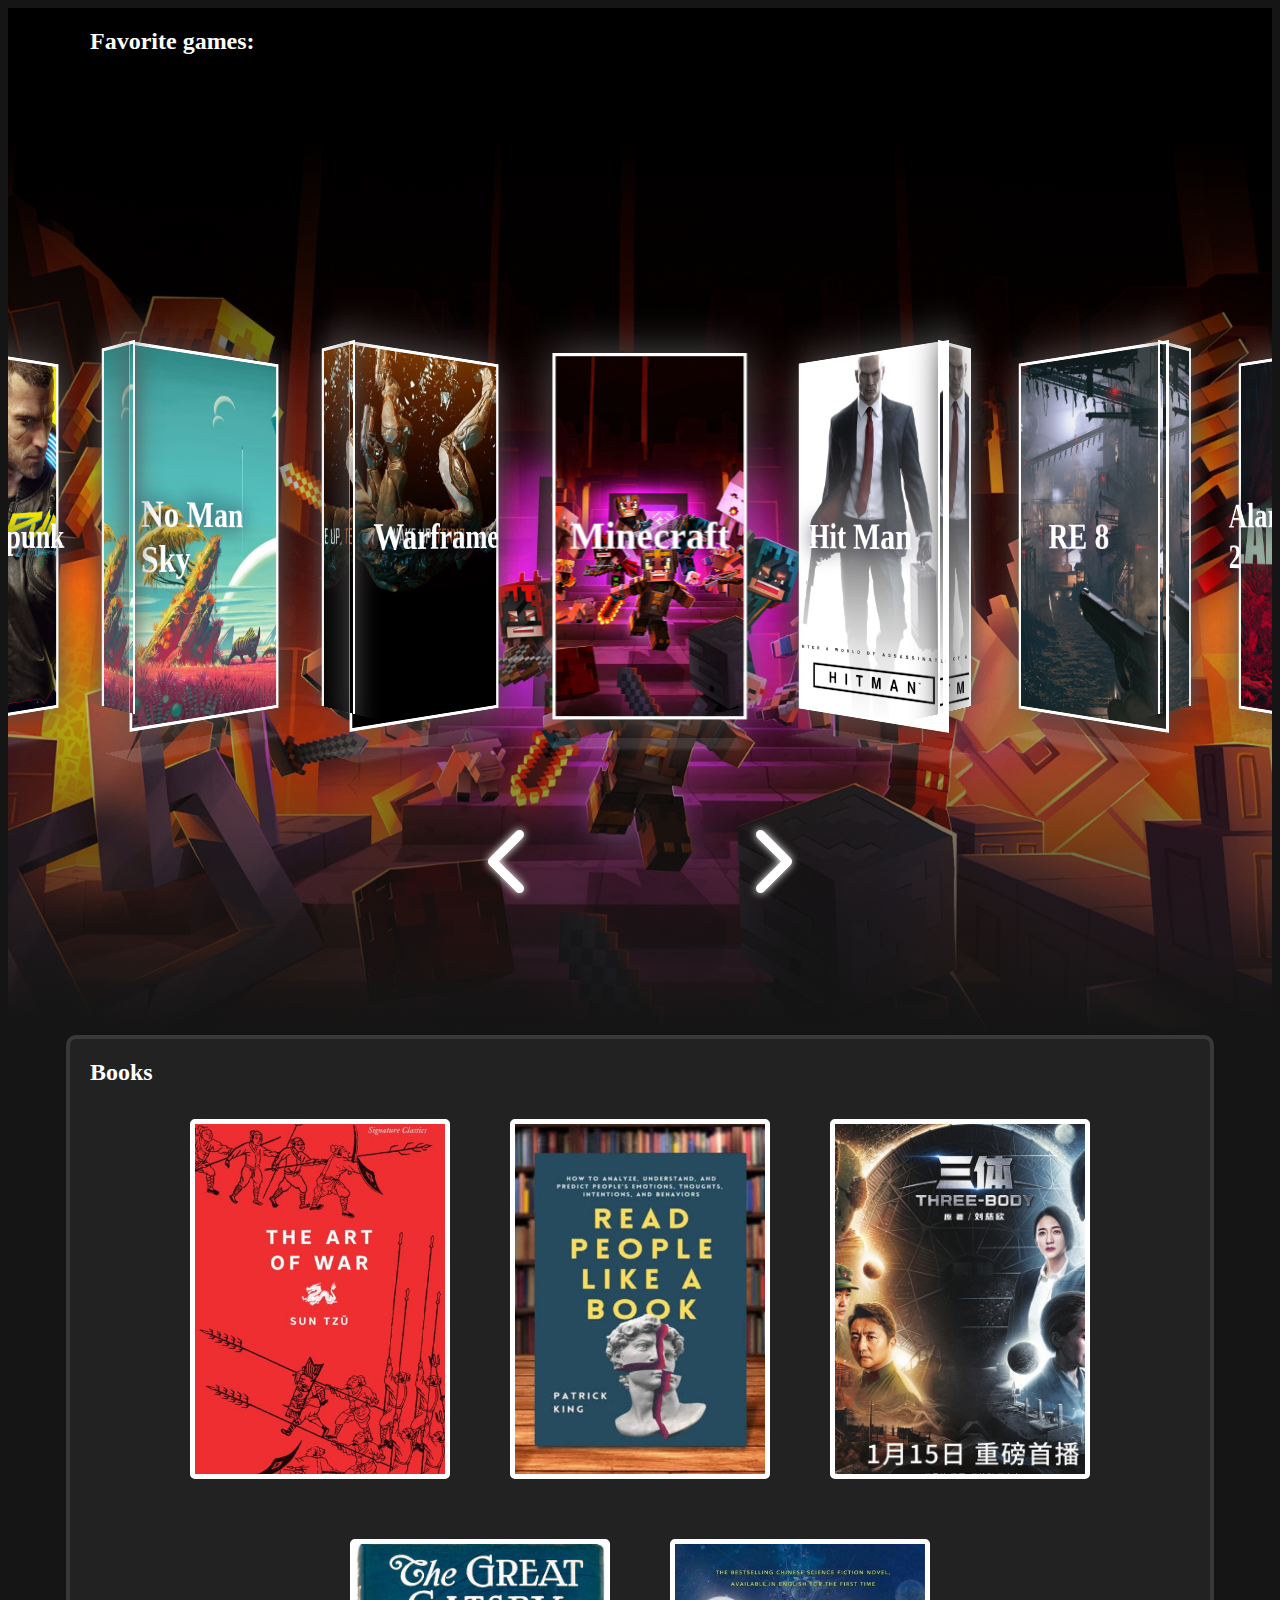
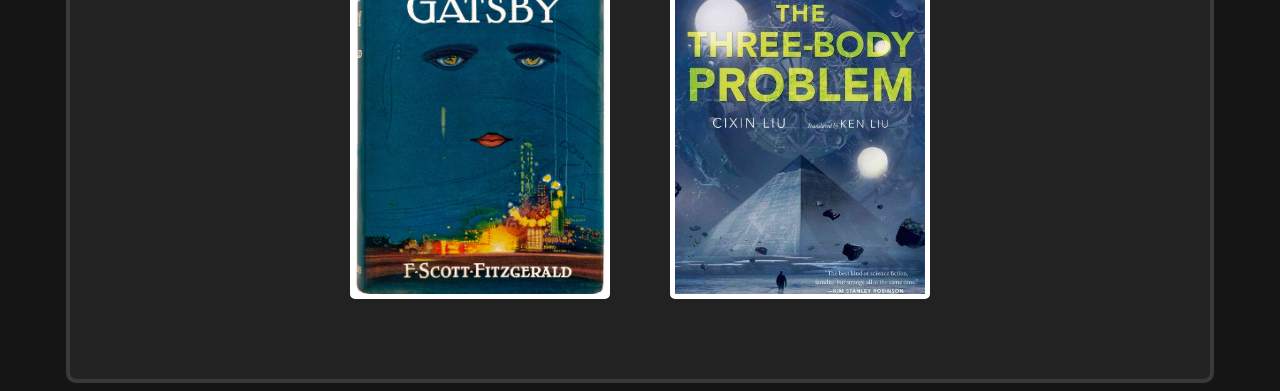
<file: interests.html>
<!DOCTYPE html>
<html lang="en">
<head>
    <meta charset="UTF-8">
    <meta name="viewport" content="width=device-width, initial-scale=1.0">
    <title>Document</title>
    <link rel="stylesheet" href="./css/games.css">
    <link rel="stylesheet" href="./css/book.css">
    <link rel="stylesheet" href="https://static.fontawesome.com/css/fontawesome-app.css">
    <link rel="stylesheet" href="https://cdnjs.cloudflare.com/ajax/libs/font-awesome/6.5.1/css/all.min.css">
    <!-- 引入字体图标 -->
    <!-- 引入字体 -->
    <link rel="stylesheet" href="https://fonts.googleapis.com/css?family=Source+Sans+Pro:300,400&display=swap">
    
<body>
        <!-- ===== Game Start =====-->
        <section id="games" class="content-section">
            <div class="row">
                <div class="section-title padd-15">
                    <h2>Favorite games:</h2>
                </div>
            </div>
            <div class="games-items">
                
                <div class="shell">
                    <div class="shell_body">
                        
                        <div class="button">
                            <div class="prev"><i class="fa-solid fa-chevron-left"></i></div>
                            <div class="next"><i class="fa-solid fa-chevron-right"></i></div>
                        </div>
            
                        <div class="shell_slider">
                            <div class="item">
                                <div class="frame">
                                    <!-- Amazon -->
                                    <div class="box front">
                                        <h1>Cyberpunk</h1>
                                        <span></span>
                                    </div>
                                    <div class="box left"></div>
                                    <div class="box right"></div>
                                </div>
                            </div>
                            
                            <div class="item">
                                <div class="frame">
                                    <!-- Google -->
                                    <div class="box front">
                                        <h1>No Man Sky</h1>
                                        <span></span>
                                    </div>
                                    <div class="box left"></div>
                                    <div class="box right"></div>
                                </div>
                            </div>
                            <div class="item">
                                <div class="frame">
                                    <!-- Google -->
                                    <div class="box front">
                                        <h1>Warframe</h1>
                                        <span></span>
                                    </div>
                                    <div class="box left"></div>
                                    <div class="box right"></div>
                                </div>
                            </div>
                            <div class="item">
                                <div class="frame">
                                    <!-- Google -->
                                    <div class="box front">
                                        <h1>Minecraft</h1>
                                        <span></span>
                                    </div>
                                    <div class="box left"></div>
                                    <div class="box right"></div>
                                </div>
                            </div>
                            <div class="item">
                                <div class="frame">
                                    <!-- Google -->
                                    <div class="box front">
                                        <h1>Hit Man</h1>
                                        <span></span>
                                    </div>
                                    <div class="box left"></div>
                                    <div class="box right"></div>
                                </div>
                            </div>
                            <div class="item">
                                <div class="frame">
                                    <!-- Google -->
                                    <div class="box front">
                                        <h1>RE 8</h1>
                                        <span></span>
                                    </div>
                                    <div class="box left"></div>
                                    <div class="box right"></div>
                                </div>
                            </div>
                            <div class="item">
                                <div class="frame">
                                    <!-- Google -->
                                    <div class="box front">
                                        <h1>Alan Wake 2</h1>
                                        <span></span>
                                    </div>
                                    <div class="box left"></div>
                                    <div class="box right"></div>
                                </div>
                            </div>
                            <div class="item">
                                <div class="frame">
                                    <!-- Google -->
                                    <div class="box front">
                                        <h1>Control</h1>
                                        <span></span>
                                    </div>
                                    <div class="box left"></div>
                                    <div class="box right"></div>
                                </div>
                            </div>
                        </div>
                    </div>
                </div>
            </div>
        </section>
        
        <div class="books">
            <div class="sectiontitle">
                <Span>Books</Span>
            </div>
            <section id="books">
            
                <div class="shell">
                    <div class="box">
                        <div class="images">
                            <img src="./image/books-art-of-war.jpg">
                        </div>
                        <div class="content">
                            <h2>Art of War</h2>
                            <p>The style in the painting integrates temptation, fantasy and strangeness
                            </p>
                        </div>
                    </div>
                    <div class="box">
                        <div class="images">
                            <img src="./image/books-read-people.jpg">
                        </div>
                        <div class="content">
                            <h2>Read peopel like a book</h2>
                            <p>The style in the painting integrates temptation, fantasy and strangeness
                            </p>
                        </div>
                    </div>
                    <div class="box">
                        <div class="images">
                            <img src="./image/books-three-body.png">
                        </div>
                        <div class="content">
                            <h2>ZeenChin</h2>
                            <p>The style in the painting integrates temptation, fantasy and strangeness
                            </p>
                        </div>
                    </div>
                    <div class="box">
                        <div class="images">
                            <img src="./image/books-the-great-gatsby.jpg">
                        </div>
                        <div class="content">
                            <h2>ZeenChin</h2>
                            <p>The style in the painting integrates temptation, fantasy and strangeness
                            </p>
                        </div>
                    </div>
                    <div class="box">
                        <div class="images">
                            <img src="./image/books-three-body.jpg">
                        </div>
                        <div class="content">
                            <h2>ZeenChin</h2>
                            <p>The style in the painting integrates temptation, fantasy and strangeness
                            </p>
                        </div>
                    </div>
                </div>
            </section>
        </div>
        
        <!-- ===== Game End =====-->
</body>
<script src="./js/games.js"></script>
</html>
</file>
<file: css/games.css>
@import url('https://fonts.googleapis.com/css2?family=Clicker+Script&family=Poppins:wght@200;300;400;500;600;700&display=swap');
:root {
    --bg-black-900: #151515;
    --bg-black-100: #222222;
    --bg-black-50: #393939;
    --text-black-900: #ffffff;
    --text-black-700: #e9e9e9;
}
#games{
    background: black;
}
#games,
#games .games-items {
    padding: 0;
    margin: 0;
    font-family: 'Poppins' sans-serif;

}
#games .games-items {
    display: flex;
    justify-content: center;
    align-items: center;
    height: 100vh;
    background-size: cover;
    overflow: hidden;
    transition: background-image .7s ease-in-out; 

}
#games .games-items .shell {
    
    position: relative;
    display: flex;
    justify-content: center;
    align-items: center;
    width: 100%;
    height: 100%;
    box-sizing: border-box;
    background: rgba(99, 99, 99, 0.8); 
}
#games .row{
    max-width: 1100px;
  width: 100%;
  margin: auto;
}

#games .games-items .shell .row h2{
    font-size: 55px;
    margin: 0;
}
#games .games-items .shell .button {
    display: flex;
            justify-content: space-between;
            align-items: center;
            width: 380px;
            position: absolute;
            left: 50%;
            transform: translateX(-50%);
            bottom: -80px; 
}
#games .games-items .shell .button .prev,
#games .games-items .shell .button .next {
    transition: transform 0.25s ease;
            z-index: 99999;
            bottom: 5px; 
}

#games .games-items .shell .button .prev i,
#games .games-items .shell .button .next i {
    font-size: 90px;
    color: #fff;
    cursor: pointer;
    text-shadow: 0 0 10px #ffffff; 
}

#games .games-items .shell .shell_body {
    width: 100%;
            transform: scale(.8);
            padding: 20px 0 150px 0; 
}


#games .games-items .shell .shell_slider {
    position: relative;
    transition: transform 1s ease-in-out;
    background: transparent;
} 
#games .games-items .shell .shell_slider .item{
    position: relative;
    float: left;
    margin: 0 20px;
}
#games .games-items .shell .shell_slider .item .frame {
    position: relative;
    width: 100%;
    height: 100%;
    transition: transform 1s ease-in-out;
    transform-style: preserve-3d;
}

#games .games-items .shell .shell_slider .item .frame:after {
    content: "";
    position: absolute;
    bottom: -16%;
    width: 100%;
    height: 60px;
    background: #ffffff1c;
    box-shadow: 0px 0px 15px 5px #ffffff1c;
    transform: rotateX(90deg) translate3d(0px,-20px, 0px);
}


#games .games-items .shell .shell_slider .item .box {
    display: flex;
    flex-direction: column;
    justify-content: center;
    align-items: center;
    position: absolute;
    width: 100%;
    height: 100%;
    border: 4px solid #fff;
    perspective: 1000px;
    transform-style: preserve-3d;
    max-width: 100%; /* Adjust as needed */
    max-height: 100%; /* Adjust as needed */
} 
#games .games-items .shell .shell_slider .item .box h1,
#games .games-items .shell .shell_slider .item .box span {
    color: #fff;
    transform: translateZ(20px);
}

#games .games-items .shell .shell_slider .item .box h1 {
    text-shadow: 0 0 30px #090327;
    font-size: 8vh;
    max-width: 100%;
    max-height: 100%;
    font-size: min(5vw, 5vh); /* Adjust the font size as needed */
}

#games .games-items .shell .shell_slider .item .box span {
    position: absolute;
    bottom: 20px;
    padding: 0 25px;
    text-shadow: 0 0 10px #1f05b4;
} 

#games .games-items .shell .shell_slider .item .front,
#games .games-items .shell .shell_slider .item .left,
#games .games-items .shell .shell_slider .item .right {
    box-shadow: 0 0 50px #535353;
    background-size: cover;
    background-position: 50% 50%;
}

#games .games-items .shell .shell_slider .item .right,
#games .games-items .shell .shell_slider .item .left {
    top: 0;
    width: 60px;
    backface-visibility: hidden;
}

#games .games-items .shell .shell_slider .item .left {
    left: 0;
    border-left-width: 5px;
    transform: translate3d(1px, 0, -60px) rotateY(-90deg);
    transform-origin: 0%;
}

#games .games-items .shell .shell_slider .item .right {
    right: 0;
    border-right-width: 5px;
    transform: translate3d(-1px, 0, -60px) rotateY(90deg);
    transform-origin: 100%;
}
#games .section-title, #games h2{
    color: white;
    padding-bottom: 30px;
  }
#games .row{
    display: flex;
  flex-wrap: wrap;
  position: relative;
}
</file>
<file: css/book.css>
body{
    background-color: var(--bg-black-900);
}
#books {
    display: flex;
    justify-content: center;
    align-items: center;
    min-height: 100vh;
    background-color: var(--bg-black-100);
        }

        #books .shell {
            position: relative;
            min-width: 1000px;
            display: flex;
            justify-content: center;
            flex-wrap: wrap;
            /* 设置3d变化 */
            transform-style: preserve-3d;
            /* 添加透视效果 */
            perspective: 900px;
        }

        #books .shell .box {
            position: relative;
            width: 250px;
            height: 350px;
            transition: 0.3s;
            overflow: hidden;
            margin: 30px;
            transform: rotateY(0deg);
            transition-delay: .1s;
            border-radius: 5px;
            border: #fff 5px solid;
        }

        /* 当鼠标所有卡片的父元素点shell上时，
        所有卡片像Y轴翻转20度 */
        #books .shell:hover .box {
            transform: rotateY(20deg);
        }

        /* 当鼠标悬浮在当前卡片上时，当前卡片的翻转角度为0，
        并放大一点二五倍，加个阴影 */
        #books .shell .box:hover {
            transform: rotateY(0deg) scale(1.25);
            box-shadow: 0 25px 40px rgba(0, 0, 0, 0.7);
            z-index: 1;
        }

        /* 当鼠标悬浮在卡片上时，
        当前卡片后面的所有卡片全部都反向翻转负20度 */
        #books .shell .box:hover~.box {
            transform: rotateY(-20deg);
        }
        .shell .box .images{
            object-fit: cover; /* Ensures the image covers the entire container */
            width: 100%; /* Ensures the image takes up the whole width of its container */
            height: 100%; /* Ensures the image takes up the whole height of its container */
            background-color: transparent; 
        }

        .shell .box .images img {
            object-fit: cover; /* Ensures the image covers the entire container */
            width: 100%; /* Ensures the image takes up the whole width of its container */
            height: 100%; /* Ensures the image takes up the whole height of its container */
            background-color: transparent; /* Removes any background color */
          }
          
        .shell .box .content {
            position: absolute;
            top: 0;
            width: 90%;
            height: 100%;
            z-index: 999;
            padding: 15px;
        }

        .shell .box .content h2 {
            color: rgb(210, 140, 140);
            transition: 0.3s;
            font-size: 20px;
            transform: translateY(-100px);
        }

        .shell .box:hover .content h2 {
            transform: translateY(-15px);
        }

        .shell .box .content p {
            color: rgb(0, 0, 0);
            transition: 0.3s;
            font-size: 14px;
            transform: translateY(600px);
            background-color: rgba(255, 255, 255, 0.7);
        }

        .shell .box:hover .content p {
            transform: translateY(220px);
        }

        .books {
            position: relative;
            max-width: 1100px;
            width: 100%;
            margin: auto;
            background-color: var(--bg-black-100);
            border: 4px solid var(--bg-black-50); /* Add border with solid style */
            border-radius: 10px; /* Make the border rounded */
            padding: 20px; /* Optional: Add padding for better appearance */
        }
        
        .sectiontitle {
            color: var(--text-black-900);
            position: absolute;
            top: 20px;
            left: 20px;
            font-size: 24px;
            font-weight: bold;
            /* Additional styles */
        }
</file>
